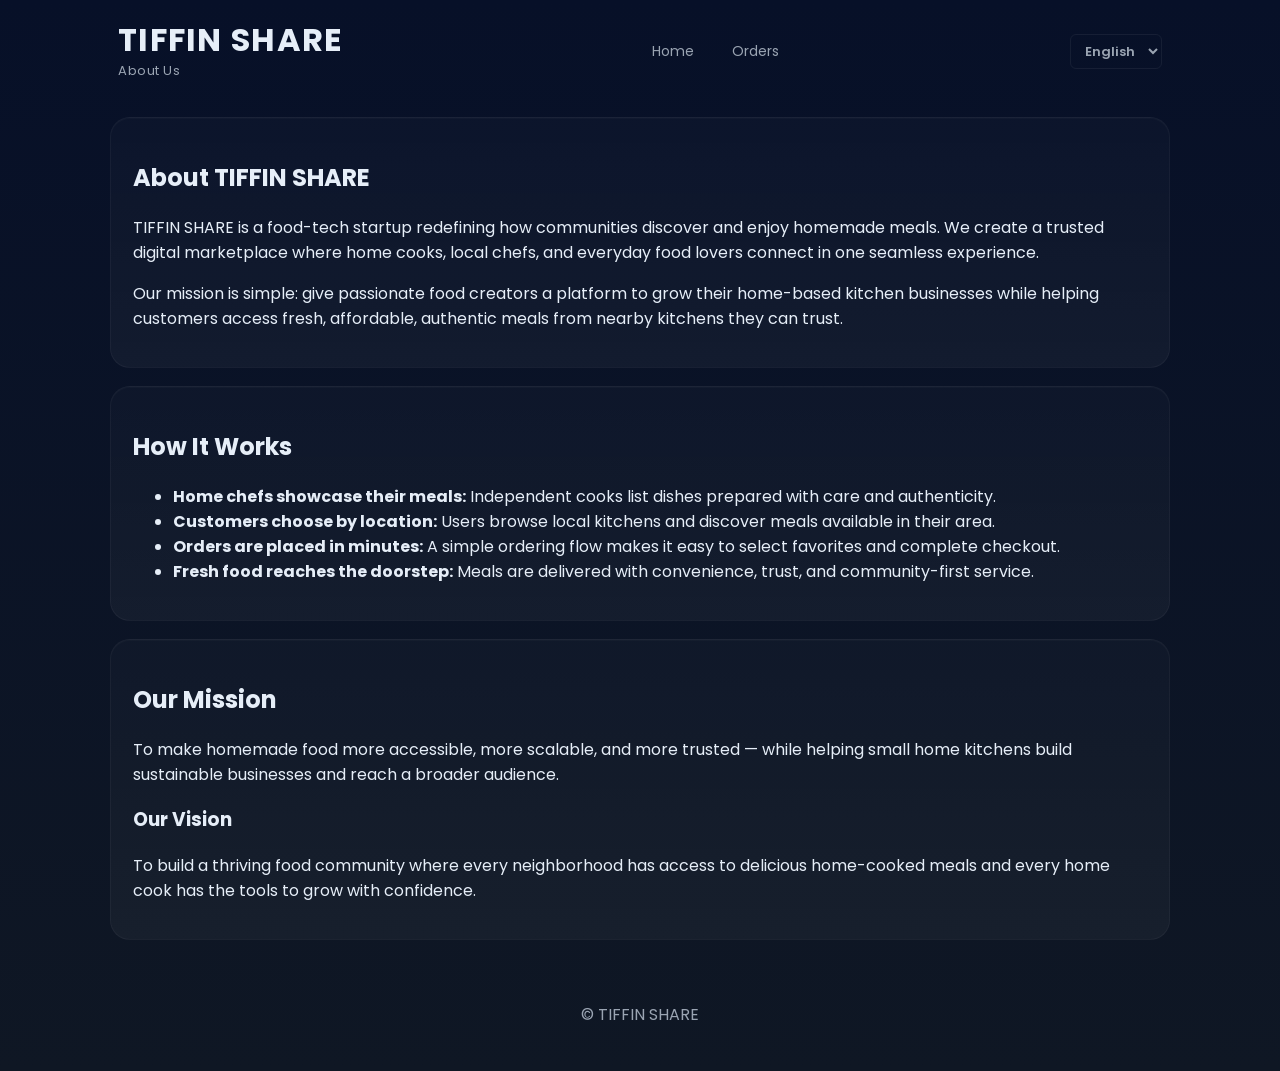
<file: about.html>
<!doctype html>
<html lang="en">
<head>
  <meta charset="utf-8" />
  <meta name="viewport" content="width=device-width,initial-scale=1" />
  <title>How It Works — TIFFIN SHARE</title>
  <link href="https://fonts.googleapis.com/css2?family=Poppins:wght@300;400;600;700&display=swap" rel="stylesheet">
  <link rel="stylesheet" href="styles.css" />
  <link rel="icon" type="image/jpeg" href="fav.jpg" />
</head>
<body>
  <header class="site-header modern">
    <div class="brand">
      <h1>TIFFIN SHARE</h1>
      <p class="tag">About Us</p>
    </div>
    <button class="mobile-menu-toggle" aria-label="Open menu" aria-expanded="false">
      <span></span><span></span><span></span>
    </button>
    <nav class="nav">
      <a href="index.html" data-i18n="home">Home</a>
      <a href="orders.html" data-i18n="orders">Orders</a>
    </nav>
    <div class="lang-selector">
      <select id="lang-select">
        <option value="en">English</option>
        <option value="hi">हिंदी</option>
        <option value="ta">தமிழ்</option>
        <option value="te">తెలుగు</option>
        <option value="gu">ગુજરાતી</option>
      </select>
    </div>
  </header>

  <div class="mobile-nav-backdrop" id="mobile-nav-backdrop"></div>
  <aside class="mobile-nav-panel" id="mobile-nav-panel" aria-label="Mobile navigation">
    <div class="mobile-nav-header">
      <span>Menu</span>
      <button class="mobile-nav-close" aria-label="Close menu">✕</button>
    </div>
    <nav class="mobile-nav">
      <a href="index.html" data-i18n="home">Home</a>
      <a href="orders.html" data-i18n="orders">Orders</a>
    </nav>
    <div class="mobile-lang-wrap">
      <label>Language</label>
      <select id="mobile-lang-select">
        <option value="en">English</option>
        <option value="hi">हिंदी</option>
        <option value="ta">தமிழ்</option>
        <option value="te">తెలుగు</option>
        <option value="gu">ગુજરાતી</option>
      </select>
    </div>
  </aside>

  <main class="container">
    <section class="card">
      <h2>About TIFFIN SHARE</h2>
      <p>TIFFIN SHARE is a food-tech startup redefining how communities discover and enjoy homemade meals. We create a trusted digital marketplace where home cooks, local chefs, and everyday food lovers connect in one seamless experience.</p>
      <p>Our mission is simple: give passionate food creators a platform to grow their home-based kitchen businesses while helping customers access fresh, affordable, authentic meals from nearby kitchens they can trust.</p>
    </section>

    <section class="card">
      <h2>How It Works</h2>
      <ul>
        <li><strong>Home chefs showcase their meals:</strong> Independent cooks list dishes prepared with care and authenticity.</li>
        <li><strong>Customers choose by location:</strong> Users browse local kitchens and discover meals available in their area.</li>
        <li><strong>Orders are placed in minutes:</strong> A simple ordering flow makes it easy to select favorites and complete checkout.</li>
        <li><strong>Fresh food reaches the doorstep:</strong> Meals are delivered with convenience, trust, and community-first service.</li>
      </ul>
    </section>

    <section class="card">
      <h2>Our Mission</h2>
      <p>To make homemade food more accessible, more scalable, and more trusted — while helping small home kitchens build sustainable businesses and reach a broader audience.</p>
      <h3>Our Vision</h3>
      <p>To build a thriving food community where every neighborhood has access to delicious home-cooked meals and every home cook has the tools to grow with confidence.</p>
    </section>
  </main>

  <footer>
    <p data-i18n="copyright">&copy; TIFFIN SHARE</p>
  </footer>

  <script src="i18n.js"></script>
  <script src="app.js"></script>
</body>
</html>
</file>
<file: styles.css>
:root {
  --bg: #0f1724;
  --card: #0b1220;
  --accent: #ff7a59;
  --muted: #9aa4b2;
  --glass: rgba(255, 255, 255, 0.04);
  --radius: 12px;
  --gap: 18px;
  --max: 1100px;
}

* {
  box-sizing: border-box;
}

body {
  margin: 0;
  padding: 0;
  min-height: 100vh;
  font-family: Poppins, Inter, "Segoe UI", system-ui, Helvetica, Arial, sans-serif;
  background: linear-gradient(180deg, #071028 0%, #0f1724 100%);
  color: #e6eef8;
}

body.customer-page {
  --bg: #0f1724;
  --card: #0b1220;
  --accent: #ff7a59;
  --muted: #9aa4b2;
  --glass: rgba(255, 255, 255, 0.04);
  background: linear-gradient(180deg, #071028 0%, #0f1724 100%);
  color: #e6eef8;
}

body.cook-page {
  --bg: #edf7f1;
  --card: #ffffff;
  --accent: #1fa56c;
  --muted: #4d6572;
  --glass: rgba(22, 94, 65, 0.04);
  background: linear-gradient(180deg, #f1f9f4 0%, #e9f3ee 100%);
  color: #13252a;
}

/* Layout */
.container {
  max-width: var(--max);
  margin: 18px auto;
  padding: 0 20px;
}

/* Header and navigation */
.site-header {
  display: flex;
  justify-content: space-between;
  align-items: center;
  max-width: var(--max);
  margin: 0 auto;
  padding: 22px 28px 18px;
}

.site-header .brand h1 {
  margin: 0;
  font-size: 2rem;
  letter-spacing: 0.04em;
  line-height: 1.1;
}

.site-header .brand .tag {
  margin: 4px 0 0;
  color: var(--muted);
  font-size: 13px;
  letter-spacing: 0.04em;
}

.nav a {
  position: relative;
  display: inline-block;
  margin-left: 18px;
  padding: 6px 8px;
  color: var(--muted);
  text-decoration: none;
  font-size: 14px;
  border-radius: 8px;
}

.nav a::after {
  content: "";
  position: absolute;
  right: 10%;
  bottom: -6px;
  left: 10%;
  height: 2px;
  background: var(--accent);
  border-radius: 2px;
  transform: scaleX(0);
  transform-origin: left;
  transition: transform 0.22s cubic-bezier(0.2, 0.9, 0.2, 1);
}

.nav a:hover::after {
  transform: scaleX(1);
}

.nav a.nav-pop {
  animation: navPop 0.24s ease;
}

.mobile-menu-toggle {
  display: none;
  align-items: center;
  justify-content: center;
  flex-direction: column;
  gap: 4px;
  width: 40px;
  height: 40px;
  padding: 0;
  border: 1px solid rgba(255, 255, 255, 0.08);
  border-radius: 10px;
  background: rgba(255, 255, 255, 0.02);
  cursor: pointer;
}

.mobile-menu-toggle span {
  display: block;
  width: 18px;
  height: 2px;
  border-radius: 2px;
  background: #e6eef8;
}

.mobile-nav-backdrop {
  display: none;
  position: fixed;
  inset: 0;
  z-index: 90;
  background: rgba(2, 6, 23, 0.52);
  backdrop-filter: blur(2px);
}

.mobile-nav-backdrop.open {
  display: block;
}

.mobile-nav-panel {
  display: none;
  position: fixed;
  top: 0;
  right: 0;
  z-index: 110;
  width: min(78vw, 300px);
  height: 100vh;
  flex-direction: column;
  padding: 20px 18px;
  background: linear-gradient(180deg, #0b1220, #0f1724);
  border-left: 1px solid rgba(255, 122, 89, 0.14);
  box-shadow: -16px 0 32px rgba(0, 0, 0, 0.45);
  transform: translateX(110%);
  transition: transform 0.22s ease;
}

.mobile-nav-panel.open {
  display: flex;
  transform: translateX(0);
}

.mobile-nav-header {
  display: flex;
  align-items: center;
  justify-content: space-between;
  padding-bottom: 12px;
  border-bottom: 1px solid rgba(255, 255, 255, 0.08);
  font-weight: 700;
}

.mobile-nav-close {
  background: transparent;
  border: none;
  color: #fff;
  font-size: 20px;
  cursor: pointer;
}

.mobile-nav {
  display: flex;
  flex-direction: column;
  gap: 12px;
  padding-top: 18px;
}

.mobile-nav a {
  padding: 10px 12px;
  color: #e6eef8;
  text-decoration: none;
  background: rgba(255, 255, 255, 0.02);
  border: 1px solid rgba(255, 255, 255, 0.04);
  border-radius: 10px;
}

.mobile-lang-wrap {
  display: flex;
  flex-direction: column;
  gap: 8px;
  margin-top: auto;
  padding-top: 18px;
  border-top: 1px solid rgba(255, 255, 255, 0.08);
}

.mobile-lang-wrap label {
  font-size: 12px;
  color: var(--muted);
}

.mobile-lang-wrap select {
  padding: 8px 10px;
  background: rgba(255, 255, 255, 0.02);
  border: 1px solid rgba(255, 255, 255, 0.06);
  border-radius: 8px;
  color: #e6eef8;
  font-family: inherit;
}

body.nav-open {
  overflow: hidden;
}

/* Hero */
.hero {
  display: flex;
  justify-content: center;
  padding: 36px 20px 26px;
}

.hero-card {
  width: 100%;
  max-width: 1120px;
  padding: 48px 42px 40px;
  background: linear-gradient(135deg, rgba(17, 27, 42, 0.94), rgba(15, 22, 36, 0.8));
  border: 1px solid rgba(255, 255, 255, 0.06);
  border-radius: 28px;
  box-shadow: 0 18px 45px rgba(2, 6, 23, 0.7);
  text-align: left;
}

.brand-hero {
  position: relative;
  overflow: hidden;
}

.brand-hero::after {
  content: "";
  position: absolute;
  inset: auto -80px -120px auto;
  width: 260px;
  height: 260px;
  background: radial-gradient(circle, rgba(255, 122, 89, 0.26), transparent 65%);
  pointer-events: none;
}

.mini-badge {
  display: inline-block;
  margin-bottom: 16px;
  padding: 7px 12px;
  border: 1px solid rgba(255, 122, 89, 0.2);
  border-radius: 999px;
  background: rgba(255, 122, 89, 0.08);
  color: #ffb39d;
  font-size: 0.76rem;
  font-weight: 600;
  letter-spacing: 0.08em;
  text-transform: uppercase;
}

.hero-card h2 {
  margin: 0 0 18px;
  font-size: clamp(2.2rem, 3vw, 4rem);
  line-height: 1.08;
  letter-spacing: -0.04em;
  max-width: 760px;
}

.hero-card .lead {
  max-width: 760px;
  margin: 0 0 24px;
  color: var(--muted);
  font-size: 1.125rem;
  line-height: 1.7;
}

.hero-actions {
  display: flex;
  align-items: center;
  gap: 14px;
  flex-wrap: wrap;
}

.secondary-btn {
  display: inline-flex;
  align-items: center;
  justify-content: center;
  padding: 12px 18px;
  border: 1px solid rgba(255, 255, 255, 0.08);
  border-radius: 12px;
  background: rgba(255, 255, 255, 0.02);
  color: #eaf4ff;
  text-decoration: none;
  font-weight: 600;
}

.brand-panel {
  padding-top: 18px;
}

.section-heading-row h2 {
  margin: 8px 0 0;
  font-size: clamp(2rem, 2.5vw, 2.6rem);
  line-height: 1.2;
}

/* Cards and grids */
.card {
  margin-bottom: 18px;
  padding: 22px 22px 20px;
  background: linear-gradient(180deg, rgba(255, 255, 255, 0.02), var(--glass));
  border: 1px solid rgba(255, 255, 255, 0.04);
  border-radius: 20px;
  box-shadow: inset 0 1px 0 rgba(255,255,255,0.02);
}

body.cook-page .card {
  background: linear-gradient(180deg, rgba(255, 255, 255, 0.96), rgba(241, 249, 244, 0.95));
  border: 1px solid rgba(31, 165, 108, 0.12);
  box-shadow: 0 10px 26px rgba(29, 84, 61, 0.08);
}

body.cook-page .site-header {
  background: rgba(255, 255, 255, 0.6);
  border-bottom: 1px solid rgba(31, 165, 108, 0.12);
  border-radius: 0 0 18px 18px;
  backdrop-filter: blur(8px);
}

body.cook-page .nav a {
  color: #2c4b3d;
}

body.cook-page .nav a::after {
  background: var(--accent);
}

body.cook-page .mini-badge {
  border-color: rgba(31, 165, 108, 0.18);
  background: rgba(31, 165, 108, 0.08);
  color: #0d7d52;
}

body.cook-page .eyebrow {
  color: #2e7d5d;
}

body.cook-page .btn,
body.cook-page .cta {
  background: #eafaf1;
  border-color: rgba(31, 165, 108, 0.12);
  color: #164a36;
}

body.cook-page .btn.danger {
  background: linear-gradient(135deg, #27b06b, #1d8f62);
  color: #fff;
}

body.cook-page .menu-header .btn.small {
  background: rgba(31, 165, 108, 0.08);
  border-color: rgba(31, 165, 108, 0.14);
  color: #1a5e42;
}

body.cook-page .admin-container {
  padding-top: 8px;
}

body.cook-page .admin-summary {
  display: grid;
  grid-template-columns: repeat(auto-fit, minmax(160px, 1fr));
  gap: 12px;
  margin-top: 18px;
}

body.cook-page .admin-stat {
  padding: 16px 18px;
  border-radius: 16px;
  background: linear-gradient(180deg, #f5faf7, #edf7f1);
  border: 1px solid rgba(31, 165, 108, 0.12);
}

body.cook-page .admin-stat.warning {
  background: linear-gradient(180deg, #fff9ef, #fff2db);
}

body.cook-page .admin-stat.active {
  background: linear-gradient(180deg, #eef8ff, #e7f5ff);
}

body.cook-page .admin-stat.success {
  background: linear-gradient(180deg, #eefff7, #e3f9ef);
}

body.cook-page .stat-label {
  display: block;
  color: var(--muted);
  font-size: 12px;
  margin-bottom: 8px;
  text-transform: uppercase;
  letter-spacing: 0.08em;
}

body.cook-page .admin-stat strong {
  font-size: 2rem;
  line-height: 1;
}

body.cook-page .admin-toolbar {
  margin-bottom: 16px;
}

body.cook-page .status-pills {
  display: flex;
  flex-wrap: wrap;
  gap: 8px;
}

body.cook-page .status-pill {
  padding: 8px 12px;
  border: 1px solid rgba(31, 165, 108, 0.12);
  border-radius: 999px;
  background: rgba(31, 165, 108, 0.04);
  color: #214a3b;
  cursor: pointer;
  font-weight: 600;
}

body.cook-page .status-pill.active {
  background: linear-gradient(135deg, #1fa56c, #1a8e60);
  border-color: transparent;
  color: white;
}

body.cook-page .admin-order-card {
  padding: 18px;
  margin-bottom: 16px;
  border: 1px solid rgba(31, 165, 108, 0.12);
  background: linear-gradient(180deg, rgba(255, 255, 255, 0.96), rgba(245, 250, 247, 0.96));
  border-radius: 18px;
}

body.cook-page .admin-order-header {
  display: flex;
  align-items: center;
  justify-content: space-between;
  gap: 12px;
}

body.cook-page .admin-meta {
  margin: 12px 0;
  color: var(--muted);
  font-size: 13px;
}

body.cook-page .admin-meals {
  margin: 0 0 14px;
  padding-left: 18px;
  color: #1d2d2a;
}

body.cook-page .admin-customer {
  padding: 12px 14px;
  border-radius: 12px;
  background: rgba(31, 165, 108, 0.04);
  border: 1px solid rgba(31, 165, 108, 0.08);
  color: #24463d;
  font-size: 13px;
}

body.cook-page .admin-customer p {
  margin: 0 0 6px;
}

body.cook-page .admin-actions {
  display: flex;
  justify-content: flex-end;
  margin-top: 12px;
}

body.cook-page .admin-status {
  display: inline-flex;
  align-items: center;
  justify-content: center;
  min-width: 92px;
  padding: 6px 10px;
  border-radius: 999px;
  font-size: 11px;
  font-weight: 700;
  letter-spacing: 0.06em;
}

body.cook-page .admin-status.pending {
  background: rgba(255, 180, 0, 0.14);
  color: #8a6300;
}

body.cook-page .admin-status.preparing {
  background: rgba(58, 131, 255, 0.14);
  color: #1a4ea4;
}

body.cook-page .admin-status.ready {
  background: rgba(31, 165, 108, 0.14);
  color: #0d7d52;
}

body.cook-page .empty-state {
  padding: 20px;
  text-align: center;
  border: 1px dashed rgba(31, 165, 108, 0.2);
  border-radius: 16px;
  background: rgba(31, 165, 108, 0.02);
}

.muted {
  color: var(--muted);
}

.order-status {
  display: inline-flex;
  align-items: center;
  margin: 8px 0 12px;
  padding: 6px 10px;
  border-radius: 999px;
  font-size: 12px;
  font-weight: 700;
  letter-spacing: 0.04em;
}

.order-status.pending {
  background: rgba(255, 180, 0, 0.14);
  color: #8a6300;
}

.order-status.preparing {
  background: rgba(58, 131, 255, 0.14);
  color: #1a4ea4;
}

.order-status.ready {
  background: rgba(31, 165, 108, 0.14);
  color: #0d7d52;
}

.order-controls {
  display: flex;
  justify-content: flex-end;
  margin-top: 18px;
}

.modern-grid {
  display: grid;
  grid-template-columns: repeat(auto-fit, minmax(200px, 1fr));
  gap: 16px;
  margin-top: 14px;
}

.value-grid,
.action-cards {
  display: grid;
  grid-template-columns: repeat(auto-fit, minmax(240px, 1fr));
  gap: 16px;
  margin-top: 18px;
}

.value-card,
.action-card {
  padding: 18px;
  background: linear-gradient(180deg, rgba(255, 255, 255, 0.01), rgba(255, 255, 255, 0.02));
  border: 1px solid rgba(255, 255, 255, 0.03);
  border-radius: 12px;
}

.value-card h3 {
  margin: 0 0 8px;
  font-size: 16px;
  color: #e6eef8;
}

.value-card p {
  margin: 0;
  font-size: 13px;
}

.action-card {
  display: block;
  padding: 20px;
  background: linear-gradient(180deg, rgba(255, 255, 255, 0.02), var(--glass));
  border: 1px solid rgba(255, 122, 89, 0.12);
  text-decoration: none;
  color: inherit;
  transition: transform 0.18s ease, box-shadow 0.18s ease, border-color 0.18s ease;
}

.action-card:hover {
  transform: translateY(-4px);
  box-shadow: 0 12px 30px rgba(255, 122, 89, 0.08);
  border-color: rgba(255, 122, 89, 0.24);
}

.action-card h3 {
  margin: 0 0 6px;
  font-size: 17px;
  color: #e6eef8;
}

.action-card p {
  margin: 0 0 12px;
  color: var(--muted);
  font-size: 13px;
}

.action-card .arrow {
  float: right;
  color: var(--accent);
  font-size: 18px;
  font-weight: 700;
}

/* Menu cards */
.menu-item {
  padding: 18px;
  background: linear-gradient(180deg, rgba(255, 255, 255, 0.01), rgba(255, 255, 255, 0.02));
  border: 1px solid rgba(255, 255, 255, 0.03);
  border-radius: 12px;
  cursor: pointer;
  transition: transform 0.18s, box-shadow 0.18s;
}

.menu-item:hover {
  transform: translateY(-6px);
  box-shadow: 0 12px 30px rgba(0, 0, 0, 0.6);
}

.menu-item.selected {
  outline: 3px solid rgba(255, 122, 89, 0.16);
  box-shadow: 0 18px 40px rgba(255, 122, 89, 0.06);
}

.menu-item.disabled {
  opacity: 0.5;
  pointer-events: none;
}

.menu-item h4 {
  margin: 0 0 6px;
}

.menu-item p {
  margin: 0;
  color: var(--muted);
  font-size: 13px;
}

.menu-price {
  margin-top: 8px;
  color: var(--accent);
  font-size: 14px;
  font-weight: 700;
}

.menu-item img {
  width: 100%;
  height: 140px;
  margin-bottom: 10px;
  object-fit: cover;
  border-radius: 8px;
}

.menu-item .meta {
  display: flex;
  justify-content: space-between;
  align-items: center;
}

.cat-badge {
  display: inline-block;
  margin-bottom: 8px;
  padding: 6px 8px;
  background: rgba(255, 255, 255, 0.02);
  border-radius: 8px;
  color: var(--muted);
  font-size: 12px;
}

.hero-image img {
  display: block;
  max-width: 220px;
  height: auto;
  margin-left: auto;
}

.location-grid {
  display: grid;
  grid-template-columns: repeat(auto-fit, minmax(140px, 1fr));
  gap: 14px;
  margin-top: 20px;
}

.location-card {
  display: flex;
  align-items: center;
  justify-content: center;
  min-height: 76px;
  padding: 18px 14px;
  border: 1px solid rgba(255, 255, 255, 0.06);
  border-radius: 14px;
  background: rgba(255, 255, 255, 0.02);
  color: #edf4ff;
  font-weight: 600;
  font-size: 1rem;
  cursor: pointer;
  transition: transform 0.18s ease, border-color 0.18s ease, background 0.18s ease, box-shadow 0.18s ease;
}

.location-card:hover {
  transform: translateY(-2px);
  border-color: rgba(255, 122, 89, 0.22);
  box-shadow: 0 10px 25px rgba(0, 0, 0, 0.18);
}

.location-card.active {
  background: rgba(255, 122, 89, 0.12);
  border-color: rgba(255, 122, 89, 0.28);
  box-shadow: 0 10px 25px rgba(255, 122, 89, 0.08);
}

.menu-panel {
  margin-top: 24px;
}

.menu-header {
  display: flex;
  align-items: flex-start;
  justify-content: space-between;
  gap: 12px;
  margin-bottom: 12px;
}

.menu-header > div {
  flex: 1;
}

.menu-header .btn.small {
  padding: 7px 12px;
  font-size: 11px;
  line-height: 1.2;
  border-radius: 999px;
  border: 1px solid rgba(255, 255, 255, 0.12);
  background: rgba(255, 255, 255, 0.03);
  color: var(--muted);
  flex-shrink: 0;
  align-self: flex-start;
  margin-left: auto;
  width: auto;
  min-width: 0;
  box-shadow: inset 0 0 0 1px rgba(255,255,255,0.02);
}

.menu-header .btn.small:hover {
  background: rgba(255, 255, 255, 0.06);
  border-color: rgba(255, 255, 255, 0.18);
}

.eyebrow {
  margin: 0 0 6px;
  font-size: 12px;
  letter-spacing: 0.08em;
  text-transform: uppercase;
  color: var(--muted);
}

.hidden {
  display: none !important;
}

.filters {
  display: flex;
  gap: 10px;
  margin: 12px 0 8px;
  flex-wrap: wrap;
}

.filter {
  padding: 8px 12px;
  background: transparent;
  border: 1px solid rgba(255, 255, 255, 0.04);
  border-radius: 999px;
  color: var(--muted);
  cursor: pointer;
}

.filter.active {
  background: rgba(255, 122, 89, 0.12);
  border-color: rgba(255, 122, 89, 0.18);
  color: var(--accent);
}

.bottom-row {
  display: flex;
  gap: 16px;
  flex-wrap: wrap;
  margin-top: 16px;
}

.small {
  flex: 1;
  min-width: 220px;
}

.selection p {
  font-weight: 600;
}

.request button {
  padding: 8px 12px;
  background: transparent;
  border: 1px solid rgba(255, 255, 255, 0.06);
  border-radius: 10px;
  color: var(--muted);
}

#selection-count {
  margin-top: 8px;
  font-size: 13px;
  color: var(--muted);
}

.img-placeholder {
  display: flex;
  align-items: center;
  justify-content: center;
  height: 140px;
  background: linear-gradient(90deg, #0b1220, #071025);
  border-radius: 8px;
  color: var(--muted);
}

/* Buttons */
.cta,
.btn {
  display: inline-block;
  padding: 12px 22px;
  border: 1px solid rgba(255, 255, 255, 0.06);
  border-radius: 12px;
  background: rgba(255, 255, 255, 0.04);
  color: #c5d4e6;
  cursor: pointer;
  font-family: inherit;
  font-weight: 700;
  text-decoration: none;
  transition: transform 0.14s ease, filter 0.12s ease, background 0.12s ease,
    border-color 0.12s ease;
}

.cta {
  background: linear-gradient(135deg, #ff8a65, #ff6f61);
  border: none;
  color: #fff;
  box-shadow: 0 12px 24px rgba(255, 122, 89, 0.2);
}

.btn:hover {
  background: rgba(255, 255, 255, 0.08);
  border-color: rgba(255, 255, 255, 0.12);
}

.btn.small {
  padding: 8px 12px;
  font-size: 13px;
  border-radius: 8px;
}

.btn.danger {
  background: linear-gradient(90deg, #ff7a59, #ff5a3a);
  border: none;
  color: #081021;
  box-shadow: 0 8px 20px rgba(255, 90, 60, 0.12);
  font-weight: 600;
}

.btn.danger:hover {
  transform: translateY(-2px);
  filter: brightness(0.95);
  box-shadow: 0 12px 28px rgba(255, 90, 60, 0.18);
}

.btn:active {
  transform: translateY(0);
}

.modal-actions,
.form-actions {
  display: flex;
  justify-content: flex-end;
  gap: 10px;
  margin-top: 18px;
}

.form-actions {
  align-items: center;
}

.modal-actions .btn,
.form-actions .btn {
  min-width: 90px;
  padding: 8px 14px;
  font-size: 13px;
}

.modal-actions .btn.small,
.form-actions .btn.small {
  background: rgba(255, 255, 255, 0.08);
  border: 1px solid rgba(255, 255, 255, 0.12);
  color: #e6eef8;
}

.modal-actions .btn.small:hover,
.form-actions .btn.small:hover {
  background: rgba(255, 255, 255, 0.12);
  border-color: rgba(255, 255, 255, 0.2);
}

/* Modal */
.modal {
  position: fixed;
  inset: 0;
  display: flex;
  align-items: center;
  justify-content: center;
  z-index: 120;
}

.modal.hidden {
  display: none;
}

.modal-overlay {
  position: absolute;
  inset: 0;
  background: rgba(2, 6, 23, 0.6);
  backdrop-filter: blur(2px);
}

.modal-card {
  position: relative;
  width: 92%;
  max-width: 420px;
  padding: 20px;
  background: #0a1220;
  border: 1px solid rgba(255, 122, 89, 0.1);
  border-radius: 12px;
  box-shadow: 0 16px 48px rgba(0, 0, 0, 0.8);
  color: #eaf4ff;
}

.modal-card p {
  margin: 0 0 12px;
}

.modal-card h3 {
  margin: 0 0 16px;
  font-size: 16px;
  color: #fff;
}

.success-card {
  text-align: center;
  border-color: rgba(255, 122, 89, 0.28);
}

.success-icon {
  display: flex;
  align-items: center;
  justify-content: center;
  width: 48px;
  height: 48px;
  margin: 0 auto 12px;
  border: 1px solid rgba(255, 122, 89, 0.35);
  border-radius: 50%;
  background: rgba(255, 122, 89, 0.14);
  color: var(--accent);
  font-size: 28px;
  font-weight: 700;
}

.success-card .modal-actions {
  justify-content: center;
}

/* Toast */
.toast {
  position: fixed;
  left: 50%;
  bottom: 24px;
  transform: translateX(-50%);
  z-index: 60;
  padding: 10px 16px;
  background: rgba(10, 16, 24, 0.9);
  border-radius: 12px;
  box-shadow: 0 8px 24px rgba(0, 0, 0, 0.6);
  color: #fff;
}

.toast.hidden {
  display: none;
}

.toast.show {
  display: block;
  animation: toastIn 0.24s ease;
}

@keyframes toastIn {
  from {
    opacity: 0;
    transform: translateX(-50%) translateY(8px);
  }
  to {
    opacity: 1;
    transform: translateX(-50%) translateY(0);
  }
}

@keyframes navPop {
  0% {
    transform: scale(1);
  }
  40% {
    transform: scale(1.06);
  }
  100% {
    transform: scale(1);
  }
}

@keyframes fadeUp {
  to {
    opacity: 1;
    transform: none;
  }
}

.fade-up {
  opacity: 0;
  transform: translateY(12px);
  animation: fadeUp 0.7s ease forwards;
}

.menu-item.animate-pop {
  animation: pop 0.18s ease;
}

@keyframes pop {
  0% {
    transform: scale(1);
  }
  50% {
    transform: scale(1.06);
  }
  100% {
    transform: scale(1);
  }
}

/* Team / About styles */
.team-grid {
  display: grid;
  grid-template-columns: repeat(auto-fit, minmax(220px, 1fr));
  gap: 18px;
  margin-top: 18px;
  align-items: start;
}

.person-card {
  padding: 16px;
  background: linear-gradient(180deg, rgba(255, 255, 255, 0.01), rgba(255, 255, 255, 0.02));
  border-radius: 14px;
  text-align: center;
}

.person-card img {
  width: 100%;
  height: 220px;
  margin-bottom: 12px;
  object-fit: cover;
  border-radius: 12px;
}

.founder {
  display: flex;
  gap: 20px;
  align-items: center;
}

.founder-img {
  width: 220px;
  height: 220px;
  margin-right: 16px;
  object-fit: cover;
  border-radius: 14px;
}

.founder-bio {
  flex: 1;
}

/* Language selector */
.lang-selector {
  display: flex;
  gap: 6px;
  align-items: center;
}

.lang-btn {
  padding: 5px 8px;
  background: transparent;
  border: 1px solid rgba(255, 255, 255, 0.06);
  border-radius: 6px;
  color: var(--muted);
  cursor: pointer;
  font-size: 11px;
  font-weight: 600;
  transition: all 0.12s ease;
}

.lang-btn.active {
  background: rgba(255, 122, 89, 0.12);
  border-color: rgba(255, 122, 89, 0.18);
  color: var(--accent);
}

.lang-btn:hover {
  border-color: rgba(255, 122, 89, 0.24);
}

#lang-select {
  padding: 6px 10px;
  background: transparent;
  border: 1px solid rgba(255, 255, 255, 0.06);
  border-radius: 6px;
  color: var(--muted);
  cursor: pointer;
  font-size: 13px;
  font-weight: 600;
  font-family: inherit;
  outline: none;
  transition: all 0.12s ease;
}

#lang-select:hover {
  border-color: rgba(255, 122, 89, 0.24);
}

#lang-select:focus {
  background: rgba(255, 122, 89, 0.06);
  border-color: rgba(255, 122, 89, 0.18);
  color: var(--accent);
}

#lang-select option {
  padding: 8px;
  background: #0b1220;
  color: #e6eef8;
}

#mobile-lang-select {
  width: 100%;
  padding: 9px 10px;
  background: #0b1220;
  border: 1px solid rgba(255, 255, 255, 0.1);
  border-radius: 8px;
  color: #e6eef8;
  cursor: pointer;
  font-size: 13px;
  font-weight: 600;
  font-family: inherit;
  outline: none;
  transition: border-color 0.12s ease, background 0.12s ease;
}

#mobile-lang-select:hover,
#mobile-lang-select:focus {
  background: rgba(255, 122, 89, 0.08);
  border-color: rgba(255, 122, 89, 0.5);
}

#mobile-lang-select option {
  padding: 8px;
  background: #0b1220;
  color: #e6eef8;
}

/* Scrollbar styling */
::-webkit-scrollbar {
  width: 10px;
  height: 10px;
}

::-webkit-scrollbar-track {
  background: #0f1724;
  border-radius: 10px;
}

::-webkit-scrollbar-thumb {
  background: linear-gradient(180deg, #ff7a59, #ff5a3a);
  border: 2px solid #0f1724;
  border-radius: 10px;
}

::-webkit-scrollbar-thumb:hover {
  background: linear-gradient(180deg, #ff8a69, #ff6a4a);
}

* {
  scrollbar-color: #ff7a59 #0f1724;
  scrollbar-width: thin;
}

/* Form styling */
.checkout-total {
  margin: 0 0 14px;
  padding: 10px 12px;
  background: rgba(255, 122, 89, 0.08);
  border: 1px solid rgba(255, 122, 89, 0.18);
  border-radius: 8px;
  color: #ffd3c7;
  font-size: 14px;
  font-weight: 700;
}

.form-group {
  margin-bottom: 14px;
}

.form-group label {
  display: block;
  margin-bottom: 6px;
  color: #e6eef8;
  font-size: 13px;
  font-weight: 600;
}

.form-group input[type="text"],
.form-group input[type="tel"],
.form-group textarea {
  width: 100%;
  padding: 8px 10px;
  background: rgba(255, 255, 255, 0.02);
  border: 1px solid rgba(255, 255, 255, 0.06);
  border-radius: 6px;
  color: #e6eef8;
  font-family: inherit;
  font-size: 13px;
  transition: border 0.12s ease;
}

.form-group input[type="text"]:focus,
.form-group input[type="tel"]:focus,
.form-group textarea:focus {
  outline: none;
  background: rgba(255, 122, 89, 0.04);
  border-color: rgba(255, 122, 89, 0.24);
}

.form-group textarea {
  resize: vertical;
}

.radio-group {
  display: flex;
  flex-direction: column;
  gap: 8px;
}

.radio-label {
  display: flex;
  align-items: center;
  gap: 8px;
  color: var(--muted);
  font-size: 13px;
  cursor: pointer;
}

.radio-label input[type="radio"] {
  accent-color: var(--accent);
  cursor: pointer;
}

footer {
  padding: 28px 8px;
  color: var(--muted);
  text-align: center;
}

/* Responsive adjustments */
@media (max-width: 900px) {
  .site-header {
    flex-wrap: wrap;
    gap: 12px;
    padding: 20px 18px;
  }

  .site-header .brand {
    width: 100%;
  }

  .nav {
    display: flex;
    justify-content: center;
    flex-wrap: wrap;
    gap: 8px;
    width: 100%;
  }

  .nav a {
    margin-left: 0;
  }

  .container {
    padding: 0 16px;
  }

  .bottom-row {
    flex-direction: column;
  }

  .small {
    min-width: 100%;
  }

  .modal-card {
    max-width: 560px;
    width: min(92vw, 560px);
  }
}

@media (max-width: 600px) {
  .nav {
    display: none;
  }

  .mobile-menu-toggle {
    display: flex;
  }

  .site-header .lang-selector {
    display: none;
  }

  .site-header {
    display: grid;
    grid-template-columns: auto 1fr auto;
    align-items: center;
    gap: 8px;
    padding: 12px 12px 10px;
  }

  .site-header .brand {
    display: flex;
    flex-direction: column;
    align-items: flex-start;
    gap: 2px;
    min-width: 0;
  }

  .site-header .brand h1 {
    font-size: 18px;
    line-height: 1.1;
  }

  .site-header .brand .tag {
    font-size: 11px;
    line-height: 1.2;
  }

  .cta,
  .btn,
  .btn.small {
    width: auto;
  }

  .form-actions,
  .modal-actions {
    display: grid;
    grid-template-columns: 1fr 1fr;
    gap: 8px;
  }

  .modal-card {
    width: 92vw;
    max-height: 85vh;
    padding: 16px;
    overflow: auto;
  }

  .form-actions .btn,
  .modal-actions .btn {
    width: 100%;
    min-width: 0;
  }

  .checkout-total {
    font-size: 13px;
  }

  .filters {
    flex-wrap: wrap;
    gap: 8px;
  }

  .filter {
    flex: 1 1 calc(50% - 8px);
    padding: 7px 10px;
  }
}

@media (max-width: 420px) {
  .container {
    padding: 0 12px;
  }

  .card,
  .hero-card {
    padding: 14px;
  }

  .menu-item {
    padding: 14px;
  }

  .menu-item img {
    height: 120px;
  }

  .site-header {
    grid-template-columns: 1fr auto;
    padding: 10px 12px;
  }

  #lang-select {
    max-width: 76px;
    min-width: 72px;
    padding: 3px 5px 3px 6px;
    font-size: 9px;
  }
}
</file>
